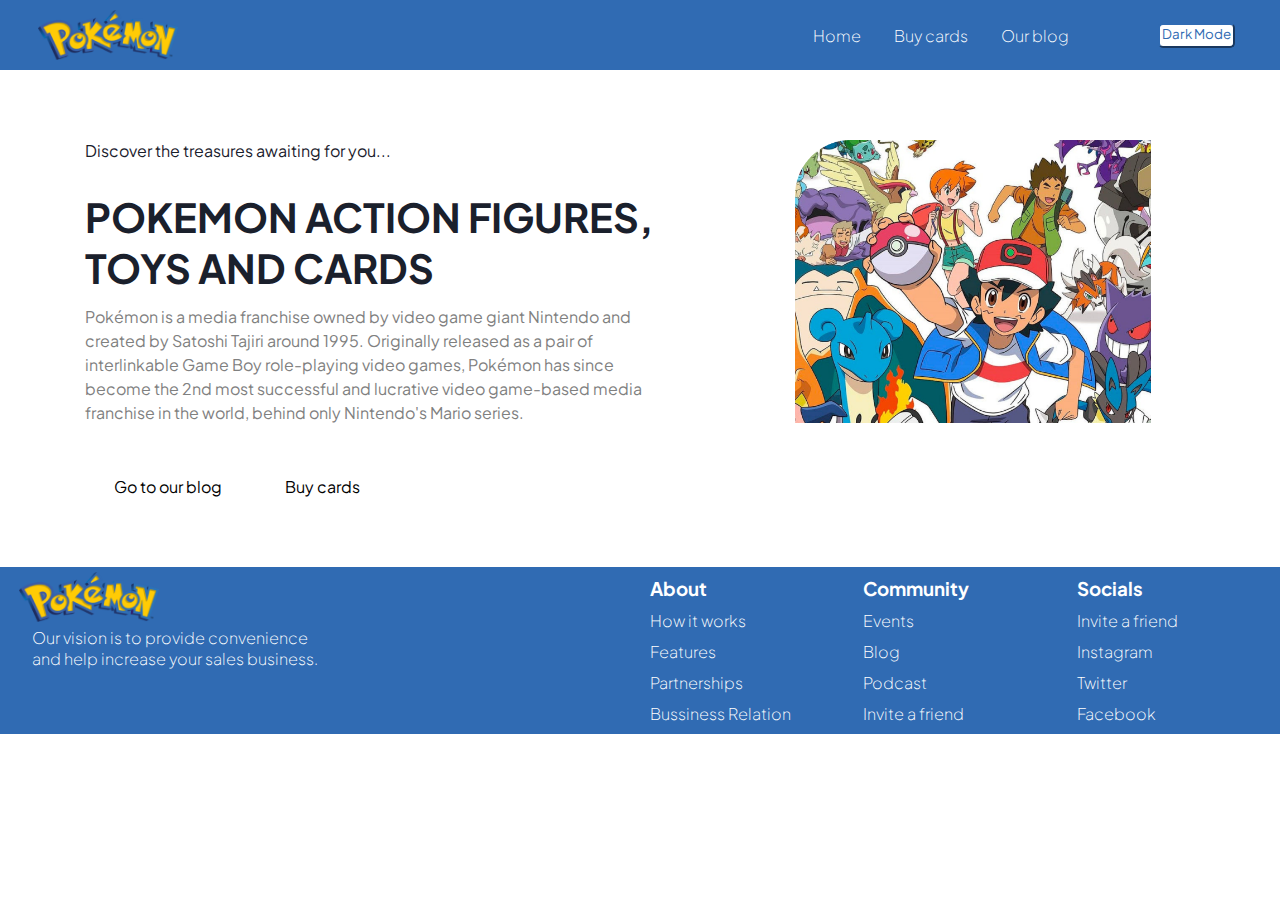
<file: index.html>
<!DOCTYPE html>
<html lang="en">
<head>
    <meta charset="UTF-8">
    <meta http-equiv="X-UA-Compatible" content="IE-edge">
    <meta name="viewport" content="with=device-widht, initial-scal=1.0">
    <link rel="preconnect" href="https://fonts.googleapis.com">
    <link rel="preconnect" href="https://fonts.gstatic.com" crossorigin>
    <link href="https://fonts.googleapis.com/css2?family=Plus+Jakarta+Sans:wght@200;300;400;800&display=swap" rel="stylesheet">
    <link rel="stylesheet" href="./style/style.css"/>
    <link rel="stylesheet" href="https://cdnjs.cloudflare.com/ajax/libs/font-awesome/6.0.0-beta3/css/all.min.css" integrity="sha512-Fo3rlrZj/k7ujTnHg4CGR2D7kSs0v4LLanw2qksYuRlEzO+tcaEPQogQ0KaoGN26/zrn20ImR1DfuLWnOo7aBA==" crossorigin="anonymous" referrerpolicy="no-referrer" />
    <title>Pokemon</title>
</head>
<body>
    <header>
        <img id="logo" src="./assets/logo.png" alt="logo-pokemon">
        <div>
            <nav>
                <ul class="list">
                    <li><a href="index.html">Home</a></li>
                    <li><a href="buy-cards.html">Buy cards</a></li>
                    <li><a href="blog.html">Our blog</a></li>
                    </ul>
            </nav>
            <button class ="btnMode">Dark Mode</button>
        </div>
    </header>
    <main>
        <section>
            <p>Discover the treasures awaiting for you...</p>
            <h1 class="h1">Pokemon Action Figures,<br>Toys and cards</br></h1>
            <p id="parPokemon">Pokémon is a media franchise owned by video game giant Nintendo and<br>created by Satoshi Tajiri around 1995. Originally released as a pair of<br>interlinkable Game Boy role-playing video games, Pokémon has since<br>become the 2nd most successful and lucrative video game-based media<br>franchise in the world, behind only Nintendo's Mario series.</br></br></br></p>
            <div>
                <a href="blog.html">Go to our blog</a> 
                <a href="buy-cards.html">Buy cards</a>
            </div>
        </section>
        <img class = "imgMain" src="./assets/ash.png" alt="ash-leaves-anime">
    </main>
    <footer>
        <div>
            <img id="logo" src="./assets/logo.png" alt="logo-pokemon">
            <div>
                <p id="parFooter">Our vision is to provide convenience<br>and help increase your sales business.</p>
                <nav>
                        <a href="https://www.facebook.com/Pokemon/?brand_redir=320470098590684" target="_blank">
                        <i class="fa-brands fa-facebook"></i></a>
                        <a href="https://twitter.com/Pokemon" target="_blank">
                        <i class="fa-brands fa-twitter"></i></a>
                        <a href="https://www.instagram.com/pokemon/?hl=es" target="_blank">
                        <i class="fa-brands fa-instagram"></i></a>
                </nav>        
            </div>
        </div>
            <article>
                <div>
                    <ul>
                        <h3>About</h3>
                        <li><a href="#">How it works</a></li>
                        <li><a href="#">Features</a></li>
                        <li><a href="#">Partnerships</a></li>
                        <li><a href="#">Bussiness Relation</a></li>
                    </ul>
                </div>
                <div>
                    <ul>
                        <h3>Community</h3>
                        <li><a href="#">Events</a></li>
                        <li><a href="#">Blog</a></li>
                        <li><a href="#">Podcast</a></li>
                        <li><a href="#">Invite a friend</a></li>
                    </ul>
                </div>
                <div>
                    <ul>
                        <h3>Socials</h3>
                        <li><a href="#">Invite a friend</a></li>
                        <li><a href="#">Instagram</a></li>
                        <li><a href="#">Twitter</a></li>
                        <li><a href="#">Facebook</a></li>
                    </ul>
                </div>
            </article>
        </footer>
    <script src="./scripts/darkMode.js"></script>
    <script src="./scripts/main.js"></script>
</body>
</html>
</file>
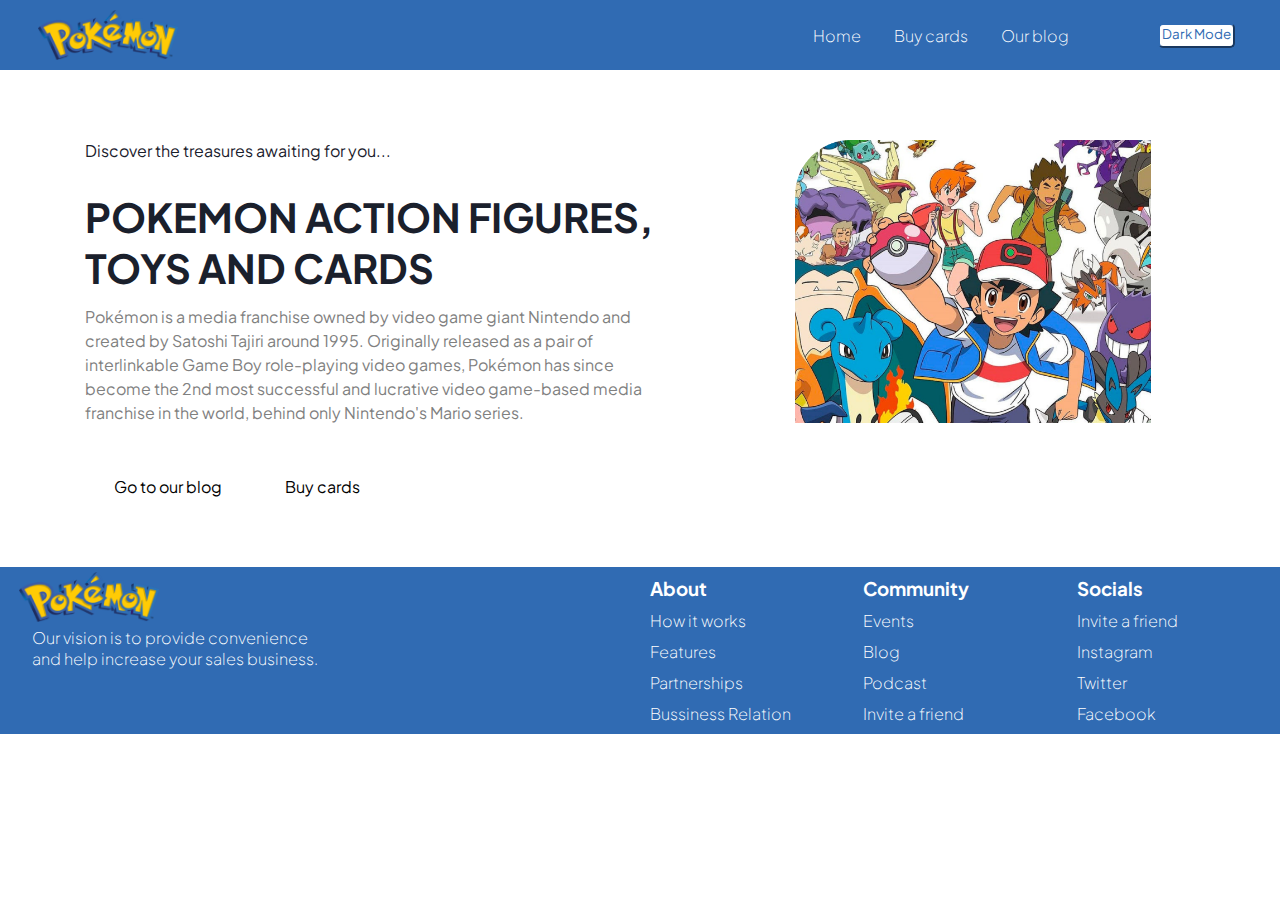
<file: root/index.html>
<!DOCTYPE html>
<html lang="en">
<head>
    <meta charset="UTF-8">
    <meta http-equiv="X-UA-Compatible" content="IE-edge">
    <meta name="viewport" content="with=device-widht, initial-scal=1.0">
    <link rel="preconnect" href="https://fonts.googleapis.com">
    <link rel="preconnect" href="https://fonts.gstatic.com" crossorigin>
    <link href="https://fonts.googleapis.com/css2?family=Plus+Jakarta+Sans:wght@200;300;400;800&display=swap" rel="stylesheet">
    <link rel="stylesheet" href="./style/style.css"/>
    <link rel="stylesheet" href="https://cdnjs.cloudflare.com/ajax/libs/font-awesome/6.0.0-beta3/css/all.min.css" integrity="sha512-Fo3rlrZj/k7ujTnHg4CGR2D7kSs0v4LLanw2qksYuRlEzO+tcaEPQogQ0KaoGN26/zrn20ImR1DfuLWnOo7aBA==" crossorigin="anonymous" referrerpolicy="no-referrer" />
    <title>Pokemon</title>
</head>
<body>
    <header>
        <img id="logo" src="./assets/logo.png" alt="logo-pokemon">
        <div>
            <nav>
                <ul class="list">
                    <li><a href="index.html">Home</a></li>
                    <li><a href="buy-cards.html">Buy cards</a></li>
                    <li><a href="blog.html">Our blog</a></li>
                    </ul>
            </nav>
            <button class ="btnMode">Dark Mode</button>
        </div>
    </header>
    <main>
        <section>
            <p>Discover the treasures awaiting for you...</p>
            <h1 class="h1">Pokemon Action Figures,<br>Toys and cards</br></h1>
            <p id="parPokemon">Pokémon is a media franchise owned by video game giant Nintendo and<br>created by Satoshi Tajiri around 1995. Originally released as a pair of<br>interlinkable Game Boy role-playing video games, Pokémon has since<br>become the 2nd most successful and lucrative video game-based media<br>franchise in the world, behind only Nintendo's Mario series.</br></br></br></p>
            <div>
                <a href="blog.html">Go to our blog</a> 
                <a href="buy-cards.html">Buy cards</a>
            </div>
        </section>
        <img class = "imgMain" src="./assets/ash.png" alt="ash-leaves-anime">
    </main>
    <footer>
        <div>
            <img id="logo" src="./assets/logo.png" alt="logo-pokemon">
            <div>
                <p id="parFooter">Our vision is to provide convenience<br>and help increase your sales business.</p>
                <nav>
                        <a href="https://www.facebook.com/Pokemon/?brand_redir=320470098590684" target="_blank">
                        <i class="fa-brands fa-facebook"></i></a>
                        <a href="https://twitter.com/Pokemon" target="_blank">
                        <i class="fa-brands fa-twitter"></i></a>
                        <a href="https://www.instagram.com/pokemon/?hl=es" target="_blank">
                        <i class="fa-brands fa-instagram"></i></a>
                </nav>        
            </div>
        </div>
            <article>
                <div>
                    <ul>
                        <h3>About</h3>
                        <li><a href="#">How it works</a></li>
                        <li><a href="#">Features</a></li>
                        <li><a href="#">Partnerships</a></li>
                        <li><a href="#">Bussiness Relation</a></li>
                    </ul>
                </div>
                <div>
                    <ul>
                        <h3>Community</h3>
                        <li><a href="#">Events</a></li>
                        <li><a href="#">Blog</a></li>
                        <li><a href="#">Podcast</a></li>
                        <li><a href="#">Invite a friend</a></li>
                    </ul>
                </div>
                <div>
                    <ul>
                        <h3>Socials</h3>
                        <li><a href="#">Invite a friend</a></li>
                        <li><a href="#">Instagram</a></li>
                        <li><a href="#">Twitter</a></li>
                        <li><a href="#">Facebook</a></li>
                    </ul>
                </div>
            </article>
        </footer>
    <script src="./scripts/darkMode.js"></script>
</body>
</html>
</file>
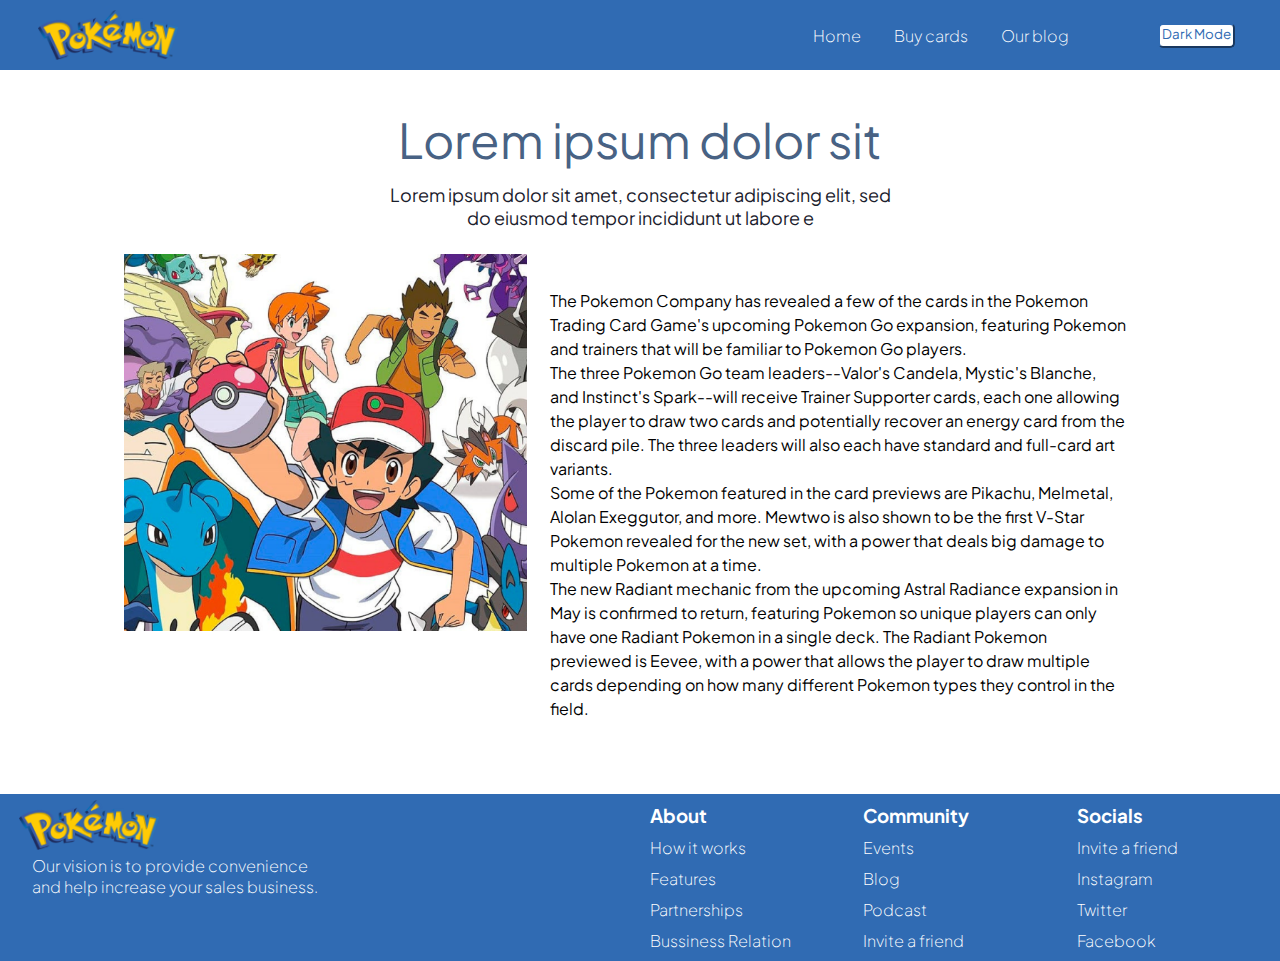
<file: blog.html>
<!DOCTYPE html>
<html lang="en">
<head>
    <title>Our Blog</title>
    <meta charset="UTF-8">
    <meta http-equiv="X-UA-Compatible" content="IE=edge">
    <meta name="viewport" content="width=device-width, initial-scale=1.0">
    <link rel="preconnect" href="https://fonts.googleapis.com">
    <link rel="preconnect" href="https://fonts.gstatic.com" crossorigin>
    <link href="https://fonts.googleapis.com/css2?family=Plus+Jakarta+Sans:wght@200;300;400;800&display=swap" rel="stylesheet">
    <link rel="stylesheet" href="https://cdnjs.cloudflare.com/ajax/libs/font-awesome/6.0.0-beta3/css/all.min.css" integrity="sha512-Fo3rlrZj/k7ujTnHg4CGR2D7kSs0v4LLanw2qksYuRlEzO+tcaEPQogQ0KaoGN26/zrn20ImR1DfuLWnOo7aBA==" crossorigin="anonymous" referrerpolicy="no-referrer" />
    <link rel = "stylesheet" href = "style/style-blog.css">
</head>
<body>
    <header>
        <img id="logo" src="./assets/logo.png" alt="logo-pokemon">
        <div>
            <nav>
                <ul class="list">
                    <li><a href="index.html">Home</a></li>
                    <li><a href="buy-cards.html">Buy cards</a></li>
                    <li><a href="blog.html">Our blog</a></li>
                    </ul>
            </nav>
            <button class ="btnMode">Dark Mode</button>
        </div>
    </header>
    <main>
        <div>
            <h1 class="h1">Lorem ipsum dolor sit</h1>
            <p>Lorem ipsum dolor sit amet, consectetur adipiscing elit, sed<br> do eiusmod tempor incididunt ut labore e</br></p>
        </div>
        <section>
            <img class = "imgMain" src="./assets/ash-blog.png" alt="ash-blog">
            <p class="parPokemon">The Pokemon Company has revealed a few of the cards in the Pokemon Trading Card Game's upcoming Pokemon Go expansion, featuring Pokemon and trainers that will be familiar to Pokemon Go players.<br>
                    The three Pokemon Go team leaders--Valor's Candela, Mystic's Blanche, and Instinct's Spark--will receive Trainer Supporter cards, each one allowing the player to draw two cards and potentially recover an energy card from the discard pile. The three leaders will also each have standard and full-card art variants.<br>
                    Some of the Pokemon featured in the card previews are Pikachu, Melmetal, Alolan Exeggutor, and more. Mewtwo is also shown to be the first V-Star Pokemon revealed for the new set, with a power that deals big damage to multiple Pokemon at a time.<br>
                    The new Radiant mechanic from the upcoming Astral Radiance expansion in May is confirmed to return, featuring Pokemon so unique players can only have one Radiant Pokemon in a single deck. The Radiant Pokemon previewed is Eevee, with a power that allows the player to draw multiple cards depending on how many different Pokemon types they control in the field.</br></br></br>
            </p>
        </section>
    </main>
    <footer>
        <div>
            <img id="logo" src="./assets/logo.png" alt="logo-pokemon">
            <div>
                <p id="parFooter">Our vision is to provide convenience<br>and help increase your sales business.</p>
                <nav>
                    <a href="https://www.facebook.com/Pokemon/?brand_redir=320470098590684" target="_blank">
                        <i class="fa-brands fa-facebook"></i></a>
                        <a href="https://twitter.com/Pokemon" target="_blank">
                        <i class="fa-brands fa-twitter"></i></a>
                        <a href="https://www.instagram.com/pokemon/?hl=es" target="_blank">
                        <i class="fa-brands fa-instagram"></i></a>
                
                </nav>        
            </div>
        </div>
            <article>
                <div>
                    <ul>
                        <h3>About</h3>
                        <li><a href="#">How it works</a></li>
                        <li><a href="#">Features</a></li>
                        <li><a href="#">Partnerships</a></li>
                        <li><a href="#">Bussiness Relation</a></li>
                    </ul>
                </div>
                <div>
                    <ul>
                        <h3>Community</h3>
                        <li><a href="#">Events</a></li>
                        <li><a href="#">Blog</a></li>
                        <li><a href="#">Podcast</a></li>
                        <li><a href="#">Invite a friend</a></li>
                    </ul>
                </div>
                <div>
                    <ul>
                        <h3>Socials</h3>
                        <li><a href="#">Invite a friend</a></li>
                        <li><a href="#">Instagram</a></li>
                        <li><a href="#">Twitter</a></li>
                        <li><a href="#">Facebook</a></li>
                    </ul>
                </div>
            </article>
        </footer>
    <script src="./scripts/darkMode.js""></script>
</body>
</html>
</file>
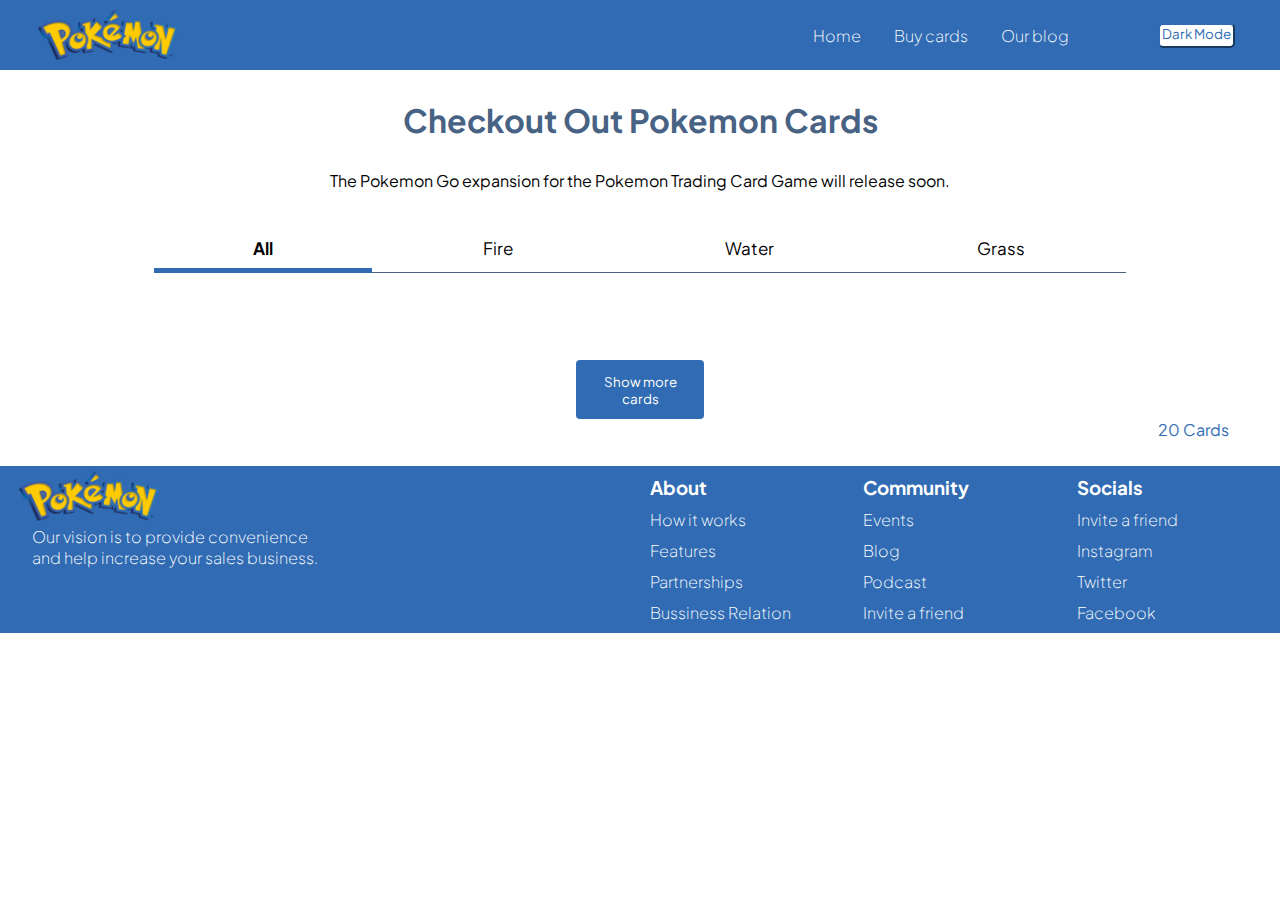
<file: buy-cards.html>
<!DOCTYPE html>
<html lang="en">
<head>
  <title>Buy Cards</title>
    <meta charset="UTF-8">
    <meta http-equiv="X-UA-Compatible" content="IE=edge">
    <meta name="viewport" content="width=device-width, initial-scale=1.0">
    <link rel="stylesheet" href="style/style-buy-cards.css">
    <link rel="preconnect" href="https://fonts.googleapis.com">
    <link rel="preconnect" href="https://fonts.gstatic.com" crossorigin>
    <link href="https://fonts.googleapis.com/css2?family=Plus+Jakarta+Sans:wght@200;300;400;800&display=swap" rel="stylesheet">
    <link rel="stylesheet" href="https://cdnjs.cloudflare.com/ajax/libs/font-awesome/6.0.0-beta3/css/all.min.css" integrity="sha512-Fo3rlrZj/k7ujTnHg4CGR2D7kSs0v4LLanw2qksYuRlEzO+tcaEPQogQ0KaoGN26/zrn20ImR1DfuLWnOo7aBA==" crossorigin="anonymous" referrerpolicy="no-referrer" />
    <link rel="style-buy-cards" href="./style/style-buy-cards.css">
</head>
<body>
  <header>
    <img id="logo" src="./assets/logo.png" alt="logo-pokemon">
    <div>
        <nav>
            <ul class="list">
                <li><a href="index.html">Home</a></li>
                <li><a href="buy-cards.html">Buy cards</a></li>
                <li><a href="blog.html">Our blog</a></li>
            </ul>
        </nav>
        <button class="btnMode">Dark Mode</button>
    </div>
  </header>
  <main class="mainContent">
      <h1>Checkout Out Pokemon Cards</h2>
      <p>The Pokemon Go expansion for the Pokemon Trading Card Game will release soon. </p>    
      <div class="select_type">
        <ul class ="typeElements">
          <li class = "typeElement tabActive">All</li>
          <li class = "typeElement tabInactive">Fire</li>
          <li class = "typeElement tabInactive">Water</li>
          <li class = "typeElement tabInactive">Grass</li>
          </ul>
        </div>
      <section>
        <div id ="container"></div>
      </section>
      <div class ="finisher">
        <button class="btnShowMore" id="btnShowMore">Show more cards</button>
        <p class ="cardCount" id="cardCount">20 Cards</p>
      </div>
  </main>
  <footer>
    <div>
        <img id="logo" src="./assets/logo.png" alt="logo-pokemon">
        <div>
            <p id="parFooter">Our vision is to provide convenience<br>and help increase your sales business.</p>
            <nav>
                <a href="https://www.facebook.com/Pokemon/?brand_redir=320470098590684" target="_blank">
                <i class="fa-brands fa-facebook"></i></a>
                <a href="https://twitter.com/Pokemon" target="_blank">
                <i class="fa-brands fa-twitter"></i></a>
                <a href="https://www.instagram.com/pokemon/?hl=es" target="_blank">
                <i class="fa-brands fa-instagram"></i></a>
            </nav>        
        </div>
    </div>
        <article>
            <div>
                <ul>
                    <h3>About</h3>
                    <li><a href="#">How it works</a></li>
                    <li><a href="#">Features</a></li>
                    <li><a href="#">Partnerships</a></li>
                    <li><a href="#">Bussiness Relation</a></li>
                </ul>
            </div>
            <div>
                <ul>
                    <h3>Community</h3>
                    <li><a href="#">Events</a></li>
                    <li><a href="#">Blog</a></li>
                    <li><a href="#">Podcast</a></li>
                    <li><a href="#">Invite a friend</a></li>
                </ul>
            </div>
            <div>
                <ul>
                    <h3>Socials</h3>
                    <li><a href="#">Invite a friend</a></li>
                    <li><a href="#">Instagram</a></li>
                    <li><a href="#">Twitter</a></li>
                    <li><a href="#">Facebook</a></li>
                </ul>
            </div>
        </article>
    </footer>
  <script src="./scripts/cards.js"></script>
  <script src="./scripts/darkMode.js""></script>
</body>
</html>
</file>
<file: style/style.css>
*{box-sizing: border-box; 
   margin: 0;
   padding: 0;
   font-family: 'Plus Jakarta Sans', sans-serif;
}

:root {
    --light:#ffffff;
    --dark:#1A202C;
}
body {
    background-color: var(--light);
    transition: all 1s ease;
}
body.darkMode {
    background-color: var(--dark);
    transition: all 1s ease;
}

header {
    background-color:#306BB3;
    height: 15%;
    width: 100%;
    display:flex;
    flex-direction: row;
    justify-content: space-between;
    color: white;
}
header>div {
    display: flex;
    flex-direction: row;
    justify-content: space-around;
    width: 40%;
    align-items: center;
}

header>div>nav {
    width: 50%;
}

.btnMode {
    background-color: #ffffff;
    color: #306BB3;
    height: 35%;
    width: 15%;
    display: flex;
    justify-content: center;
    border-radius: 5px;
    border-color: #306BB3;
}

.list {
    display: flex;
    flex-direction: row;
    justify-content: space-between;
    gap: 10px;
    list-style: none;
    color: var(--light);
}

a {
    color: white;
    text-decoration: none;
    font-weight: lighter;
    font-size: 16px;
}

a:hover {
    font-weight: bold;
}

main {
    display: flex;
    flex-direction: row;
    justify-content: space-around;
    padding: 70px;
    padding-left: 2%;
    height: 55%;
}

section{
    display: flex;
    width: 50vw;
    flex-direction: column;
    justify-content:space-evenly
}

.h1 {
    text-transform: uppercase;
    font-size: 40px;   
    font-weight: bold;
    padding-bottom: 2%;
    color: var(--dark);
}

.darkMode h1 {
    text-transform: uppercase;
    font-size: 40px;   
    font-weight: bold;
    padding-bottom: 2%;
    color: var(--light);
}
main>section {
    display: flex;
    flex-direction:column;
    width: 50%;
}
main>section>p {
    font-size: 16px;
    font-weight: medium;
    padding-bottom: 5%;
    color: var(--dark);
}

.darkMode main>section>p {
    font-size: 16px;
    font-weight: medium;
    padding-bottom: 5%;
    color: var(--light)
}

#parPokemon {
    color: gray;
    letter-spacing: 2;
    line-height: 150%;
    padding-bottom: 0.5%;
}
.darkMode #parPokemon {
    color: var(--light);
    letter-spacing: 2;
    line-height: 150%;
    padding-bottom: 0.5%;
}
.imgMain {
    display: flex;
    flex-direction: row;
    justify-content: center;
    height: 17%;
    width: 30%;
}

main>section>div>a {
    color: black;
    margin: 5%;
    font-weight:normal;
}
.darkMode main>section>div>a {
    color: var(--light);
    width: 12%;
    height: 30%;
}

footer {
    background-color: #306BB3;
    color: white;
    display: flex;
    flex-direction: row;
    height: 35%;
}

footer>div {
    display: flex;
    flex-direction: column;
   width: 50%;
}

footer>div>div {
    margin-left: 5%;
    width: fit-content;
}

footer>article {
    display: flex;
    flex-direction: row;
    justify-content:space-between;
    width: 50%;
}

footer>article>div {
    width: 50%;
    display: flex;
    justify-content: flex;
}

footer>article>div>ul>h3 {
    margin: 10px;
}

footer>article>div>ul>li {
    list-style: none;
    display: flex;
    margin: 10px;
}

#parFooter{
    color: white;
    text-decoration: none;
    font-weight: lighter;
    font-size: 16px;
}

#logo {
    width:140px;
    height: 50px;
    margin-left: 3%;
    margin-top: 0.8%;
    margin-bottom: 0.8%;
}

footer>div>div>nav {
    display: flex;
    flex-direction: row;
    justify-content: space-between;
    width: 50%;
    padding: 4%;
}
</file>
<file: root/style/style.css>
*{box-sizing: border-box; 
   margin: 0;
   padding: 0;
   font-family: 'Plus Jakarta Sans', sans-serif;
}

:root {
    --light:#ffffff;
    --dark:#1A202C;
}
body {
    background-color: var(--light);
    transition: all 1s ease;
}
body.darkMode {
    background-color: var(--dark);
    transition: all 1s ease;
}

header {
    background-color:#306BB3;
    height: 15%;
    width: 100%;
    display:flex;
    flex-direction: row;
    justify-content: space-between;
    color: white;
}
header>div {
    display: flex;
    flex-direction: row;
    justify-content: space-around;
    width: 40%;
    align-items: center;
}

header>div>nav {
    width: 50%;
}

.btnMode {
    background-color: #ffffff;
    color: #306BB3;
    height: 35%;
    width: 15%;
    display: flex;
    justify-content: center;
    border-radius: 5px;
    border-color: #306BB3;
}

.list {
    display: flex;
    flex-direction: row;
    justify-content: space-between;
    gap: 10px;
    list-style: none;
    color: var(--light);
}

a {
    color: white;
    text-decoration: none;
    font-weight: lighter;
    font-size: 16px;
}

a:hover {
    font-weight: bold;
}

main {
    display: flex;
    flex-direction: row;
    justify-content: space-around;
    padding: 70px;
    padding-left: 2%;
    height: 55%;
}

section{
    display: flex;
    width: 50vw;
    flex-direction: column;
    justify-content:space-evenly
}

.h1 {
    text-transform: uppercase;
    font-size: 40px;   
    font-weight: bold;
    padding-bottom: 2%;
    color: var(--dark);
}

.darkMode h1 {
    text-transform: uppercase;
    font-size: 40px;   
    font-weight: bold;
    padding-bottom: 2%;
    color: var(--light);
}
main>section {
    display: flex;
    flex-direction:column;
    width: 50%;
}
main>section>p {
    font-size: 16px;
    font-weight: medium;
    padding-bottom: 5%;
    color: var(--dark);
}

.darkMode main>section>p {
    font-size: 16px;
    font-weight: medium;
    padding-bottom: 5%;
    color: var(--light)
}

#parPokemon {
    color: gray;
    letter-spacing: 2;
    line-height: 150%;
    padding-bottom: 0.5%;
}
.darkMode #parPokemon {
    color: var(--light);
    letter-spacing: 2;
    line-height: 150%;
    padding-bottom: 0.5%;
}
.imgMain {
    display: flex;
    flex-direction: row;
    justify-content: center;
    height: 17%;
    width: 30%;
}

main>section>div>a {
    color: black;
    margin: 5%;
    font-weight:normal;
}
.darkMode main>section>div>a {
    color: var(--light);
    width: 12%;
    height: 30%;
}

footer {
    background-color: #306BB3;
    color: white;
    display: flex;
    flex-direction: row;
    height: 35%;
}

footer>div {
    display: flex;
    flex-direction: column;
   width: 50%;
}

footer>div>div {
    margin-left: 5%;
    width: fit-content;
}

footer>article {
    display: flex;
    flex-direction: row;
    justify-content:space-between;
    width: 50%;
}

footer>article>div {
    width: 50%;
    display: flex;
    justify-content: flex;
}

footer>article>div>ul>h3 {
    margin: 10px;
}

footer>article>div>ul>li {
    list-style: none;
    display: flex;
    margin: 10px;
}

#parFooter{
    color: white;
    text-decoration: none;
    font-weight: lighter;
    font-size: 16px;
}

#logo {
    width:140px;
    height: 50px;
    margin-left: 3%;
    margin-top: 0.8%;
    margin-bottom: 0.8%;
}

footer>div>div>nav {
    display: flex;
    flex-direction: row;
    justify-content: space-between;
    width: 50%;
    padding: 4%;
}
</file>
<file: style/style-blog.css>
*{box-sizing: border-box; 
   margin: 0;
   padding: 0;
   font-family: 'Plus Jakarta Sans', sans-serif;
}

:root {
    --light:#ffffff;
    --dark:#1A202C;
}
body {
    background-color: var(--light);
    transition: all 1s ease;
}
body.darkMode {
    background-color: var(--dark);
    transition: all 1s ease;
}
header {
    background-color:#306BB3;
    height: 15%;
    width: 100%;
    display:flex;
    flex-direction: row;
    justify-content: space-between;
    color: white;
}
header>div {
    display: flex;
    flex-direction: row;
    justify-content: space-around;
    width: 40%;
    align-items: center;
}
header>div>nav {
    width: 50%;
}
.btnMode {
    background-color: #ffffff;
    color: #306BB3;
    height: 35%;
    width: 15%;
    display: flex;
    justify-content: center;
    border-radius: 5px;
    border-color: #306BB3;
}

.list {
    display: flex;
    flex-direction: row;
    justify-content: space-between;
    gap: 10px;
    list-style: none;
    color: var(--light);
}

a {
    color: white;
    text-decoration: none;
    font-weight: lighter;
    font-size: 16px;
}

a:hover {
    font-weight: bold;
}

main>div {
    margin-top: 3%;
}
.h1 {
    font-weight: normal;
    color: #486284;
    font-size: 48px;
    display: flex;
    justify-content: center;
}
.darkMode main>div>h1 {
    color: #ffffff;
}

main>div>p {
    font-weight: normal;
    color: var(--dark);
    font-size: 18px;
    display: flex;
    justify-content: center;
    margin-top: 1%;
    text-align: center;
}
.darkMode main>div>p{
    color: var(--light);   
}

main>section {
    margin-top: 3%;
    display: flex;
    justify-content: center;
    width: 90%;
    margin: 2%;
}
main>section>p {
    margin-top: 3%;
}
.darkMode main>section>p {
    color: #ffffff;
}

.imgMain {
    display: flex;
    flex-direction: column;
    align-content: center;
    width: 35%;
    height: 8%;
    margin-left: 4%;
}

.parPokemon {
    display: flex;
    flex-direction: column;
    height: 20%;
    width: 50%;
    line-height: 150%;
    margin-left: 2%;
}

.pokeName {
    text-transform: 1;
}
footer {
    background-color: #306BB3;
    color: white;
    display: flex;
    flex-direction: row;
    height: 35%;
}

footer>div {
    display: flex;
    flex-direction: column;
   width: 50%;
}

footer>div>div {
    margin-left: 5%;
    width: fit-content;
}

footer>article {
    display: flex;
    flex-direction: row;
    justify-content:space-between;
    width: 50%;
}

footer>article>div {
    width: 50%;
    display: flex;
    justify-content: flex;
}

footer>article>div>ul>h3 {
    margin: 10px;
}

footer>article>div>ul>li {
    list-style: none;
    display: flex;
    margin: 10px;
}

#parFooter{
    color: white;
    text-decoration: none;
    font-weight: lighter;
    font-size: 16px;
}

#logo {
    width:140px;
    height: 50px;
    margin-left: 3%;
    margin-top: 0.8%;
    margin-bottom: 0.8%;
}

.socialMedia {
    color: #ffffff;
    size: 2px;
}

footer>div>div>nav {
    display: flex;
    flex-direction: row;
    justify-content: space-between;
    width: 50%;
    padding: 4%;
}
</file>
<file: style/style-buy-cards.css>
*{
    box-sizing: border-box; 
    margin: 0;
    padding: 0;
    font-family: 'Plus Jakarta Sans', sans-serif;
    text-decoration: none;
    list-style: none;
}

:root {
    --light:#ffffff;
    --dark:#1A202C;
    --blue:#306BB3;
    --light-hover: #1A202C;
    --dark-hover: #FFFFFF;
}

body {
    background-color: var(--light);
    transition: all 1s ease;
}
body.darkMode {
    background-color: var(--dark);
    transition: all 1s ease;
    --font-color: #FFFFFF;
}
header {
    background-color:#306BB3;
    height: 15%;
    width: 100%;
    display:flex;
    flex-direction: row;
    justify-content: space-between;
    color: white;
}
header>div {
    display: flex;
    flex-direction: row;
    justify-content: space-around;
    width: 40%;
    align-items: center;
}

header>div>nav {
    width: 50%;
}

.btnMode {
    background-color: #ffffff;
    color: #306BB3;
    height: 35%;
    width: 15%;
    display: flex;
    justify-content: center;
    border-radius: 5px;
    border-color: #306BB3;
}

.list {
    display: flex;
    flex-direction: row;
    justify-content: space-between;
    gap: 10px;
    list-style: none;
    color: var(--light);
}

a {
    color: white;
    text-decoration: none;
    font-weight: lighter;
    font-size: 16px;
}

a:hover {
    font-weight: bold;
}

h1 {
    margin-top: 30px;
    text-align: center;
    color: #486284;
    font-size: 48;
}

.darkMode h1 {
    color: var(--light);
}

main>p {
    text-align: center;
    margin-top: 30px;
    font-size: 18;
}

.darkMode main>p {
    color: var(--light);
}

main>div>ul>li>a {
    color: #1A202C;
}

.darkMode main>div>ul>li>a {
    color: var(--light);
}

.typeElements {
    display: flex;
    justify-content: space-eve;
    margin: 2% 0;
    width: 76%;    
    margin-left: 12%;
    font-size: 17px;
    margin-bottom: 2% ;      
}

.typeElement{
    font-weight: bold;
    color:#1A202C;
    margin: 2% 0;
    padding-bottom: 1%;
    margin-bottom: 1%;
    text-align: center;
    cursor: pointer;
}

.tabActive {
    color: var(--font-color);
    border-bottom: 5px solid #306BB3;
    font-weight: bold;
    width: 87%;
}

.tabInactive {
    color: var(--font-color);
    border-bottom: 1px solid #486284;
    font-weight: normal;
    width: 100%;
}

section {
    display: flex;
    flex-direction: column;
    align-items: center;
}

#container {
    display: grid;
    grid-template-columns: 25% 25% 25% 25%;
    width: 80%;
    margin-left: 2%;
    margin-top: 2%;
    margin-bottom: 2%;
}

.card {
    background-color: #DEE5ED;
    padding: 4%;
    border: none;
    border-radius: 10px;
    margin: 2%;
    width: 80%;
    display: flex;
    flex-direction: column;
    justify-content: space-between;
}

.card.hidden {
    display: none;
}
.card:hover {
    background:#7ca4d6;
    transform: rotateY( 360deg );
}
.card>div {
    display:flex;
    justify-content: space-between;
}

.card>div>p {
    font-size: 20;
    font-weight:500;
    text-transform: initial;
}

.fa-heart {
    cursor:pointer;
}

.pokemonImg {
    background-color: #FFFFFF;
    display: flex;
    justify-content: center;
    border-radius: 10px;
    margin: 2%;
    padding: 2%;
}

.pokemonImg:hover{
    transform: rotateY( 180deg ) ;
    transition: transform 1s;
}

.btnBuy {
    width: 30%;
    height: 100%;
    border-radius: 4px;
    background-color: #306BB3;
    color: #FFFFFF;
    border: none;
    cursor: pointer;
}

.btnShowMore{
    text-align: center;
    width: 10%;
    border-radius: 4px;
    background-color: #306BB3;
    color: #FFFFFF;
    border: none;
    cursor: pointer;
    padding: 1%;
    margin-left: 45%;
}
.cardCount {
    color: #306BB3;
    display: flex-end;
    text-align:end;
    margin-bottom: 2%;
    margin-right: 4%;
}

.darkMode .cardCount  {
    color: #ffffff;
}

footer {
    background-color: #306BB3;
    color: white;
    display: flex;
    flex-direction: row;
    height: 35%;
}

footer>div {
    display: flex;
    flex-direction: column;
   width: 50%;
}

footer>div>div {
    margin-left: 5%;
    width: fit-content;
}

footer>article {
    display: flex;
    flex-direction: row;
    justify-content:space-between;
    width: 50%;
}

footer>article>div {
    width: 50%;
    display: flex;
    justify-content: flex;
}

footer>article>div>ul>h3 {
    margin: 10px;
}

footer>article>div>ul>li {
    list-style: none;
    display: flex;
    margin: 10px;
}

#parFooter{
    color: white;
    text-decoration: none;
    font-weight: lighter;
    font-size: 16px;
}

#logo {
    width:140px;
    height: 50px;
    margin-left: 3%;
    margin-top: 0.8%;
    margin-bottom: 0.8%;
}

footer>div>div>nav {
    display: flex;
    flex-direction: row;
    justify-content: space-between;
    width: 50%;
    padding: 4%;
}
.list {
    display: flex;
    flex-direction: row;
    justify-content: space-between;
    gap: 10px;
    list-style: none;
}
</file>
